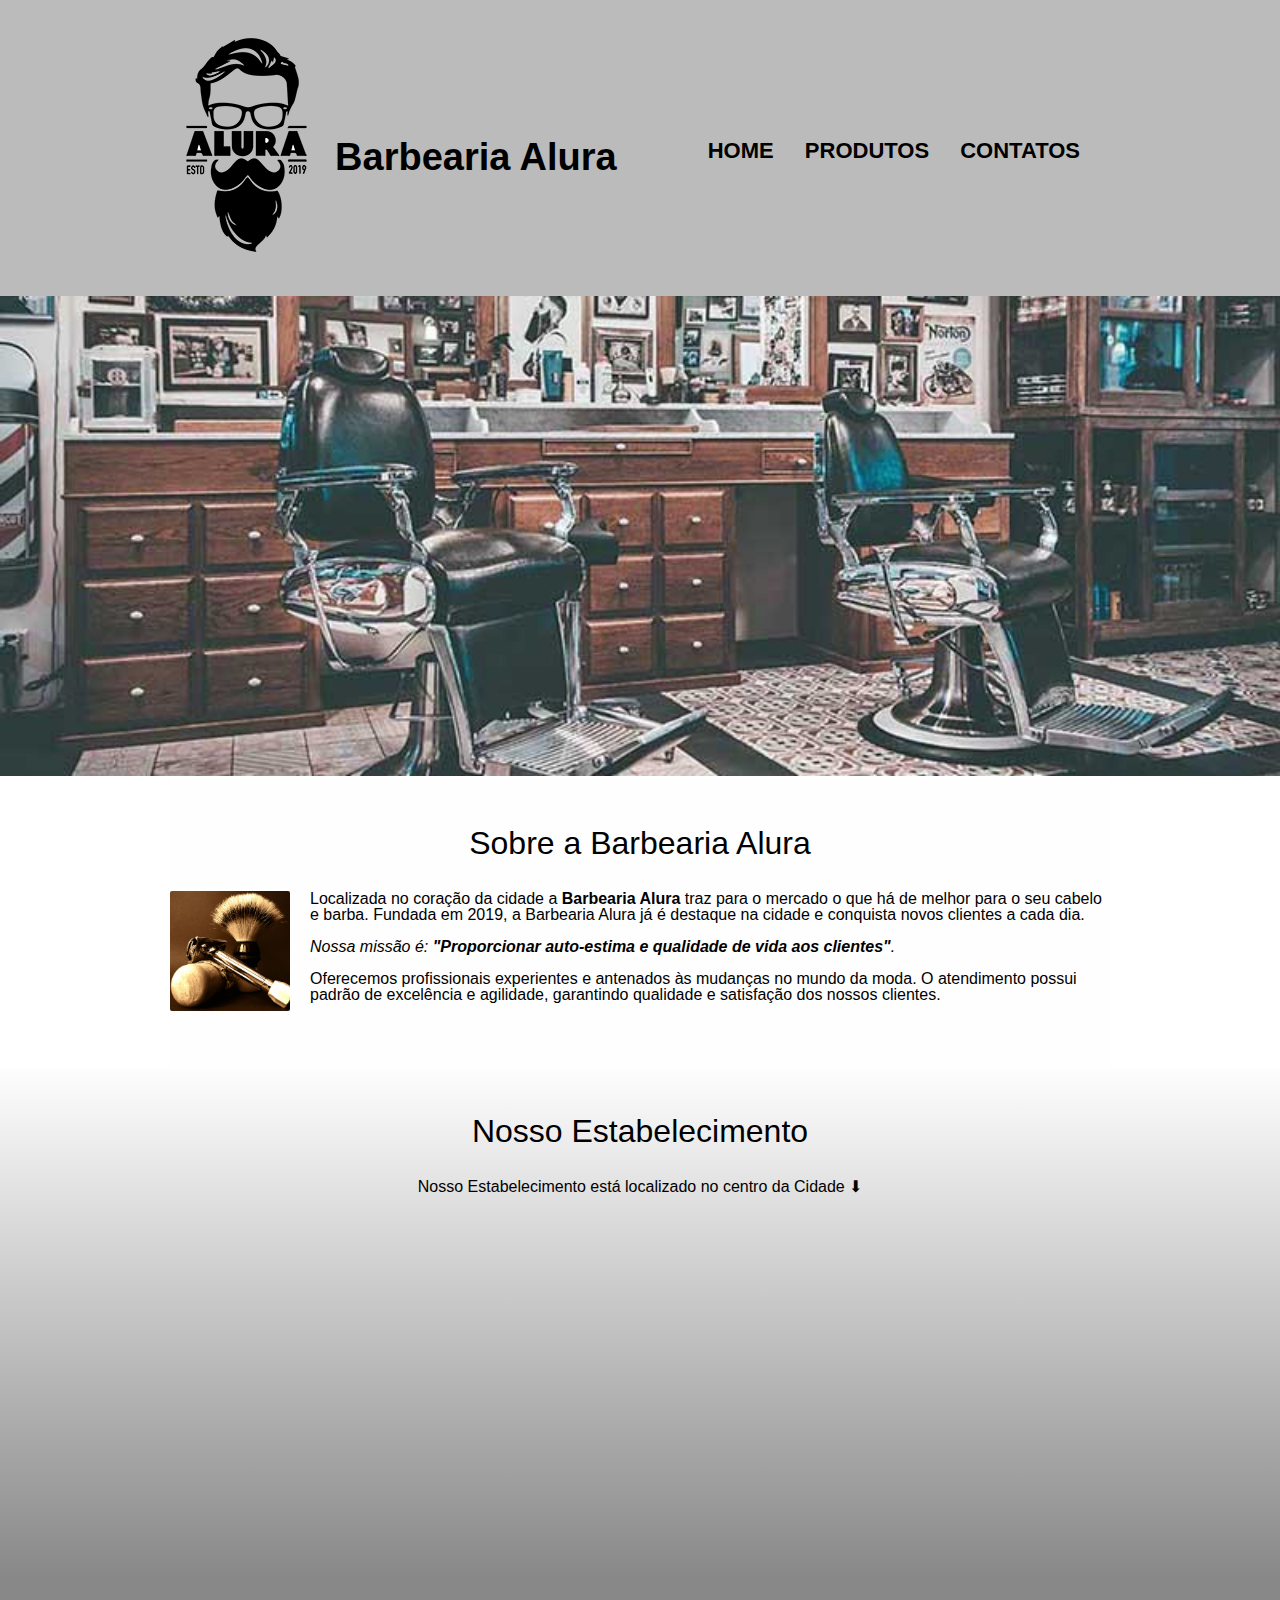
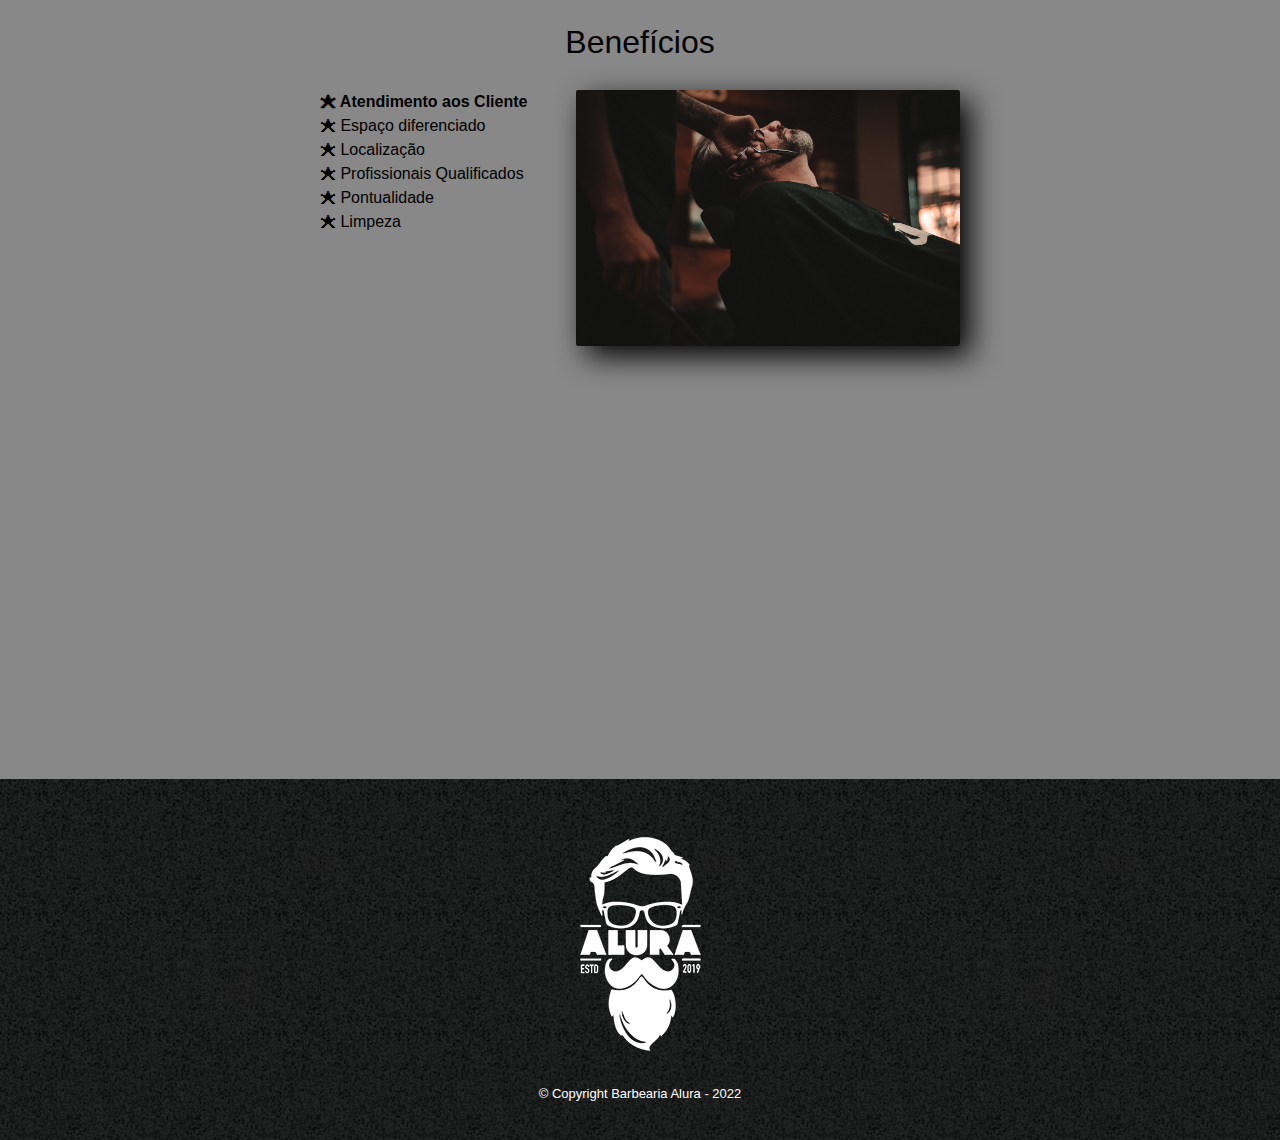
<file: index.html>
<!DOCTYPE html>
<html lang="pt-br">

<head>
    <meta charset="UTF-8">
    <meta name="viewport" content="width=device-width">
    <title> Barbearia Alura </title>
    <link rel="stylesheet" href="reset.css">
    <link rel="stylesheet" href="style.css">
    <link href="https: //fonts.googleapis.com/css?family=Montserrat&display=swap" rel="stylesheet">
    <link rel="icon" href="iconbarbearia.png">
</head>

<body>
    <header>
        <div class="caixa">
        <div class="logo-titulo" >
            <h1 class="titulo-cabecalho"> Barbearia Alura </h1>
            <img class="logo-cabecalho" src="logo.png" alt="">
        </div>
            <nav>
                <ul>
                    <li> <a class="itens-cabecalho" href="index.html"> Home </a></li>
                    <li> <a class="itens-cabecalho" href="produtos.html"> Produtos </a></li>
                    <li> <a class="itens-cabecalho" href="contato.html"> Contatos </a></li>
                </ul>
            </nav>
        </div>
    </header>


    <img class="banner" src="banner.jpg" alt="imagem">

    <main>

        
        <section class="principal">
            <h2 class="titulo-centralizado">Sobre a Barbearia Alura</h2>
            <img class="utensilios" src="utensilios.jpg" alt="Utensilios de um barbeiro">
            <p> Localizada no coração da cidade a <strong>Barbearia Alura</strong> traz para o mercado o que há de melhor
                para o seu cabelo e barba.
                Fundada em 2019, a Barbearia Alura já é destaque na cidade e conquista novos clientes a cada dia. </p>
    
            <p id="missao"><em> Nossa missão é: <strong> "Proporcionar auto-estima e qualidade de vida aos
                        clientes"</strong>.</em></p>
    
            <p> Oferecemos profissionais experientes e antenados às mudanças no mundo da moda.
                O atendimento possui padrão de excelência e agilidade, garantindo qualidade e satisfação dos nossos
                clientes. </p>
        </section>

        <section class="mapa">
            <h3 class="titulo-centralizado" > Nosso Estabelecimento</h3>
            <p>Nosso Estabelecimento está localizado no centro da Cidade ⬇</p>
           <div class="mapa-conteudo"><iframe src="https://www.google.com/maps/embed?pb=!1m18!1m12!1m3!1d3656.4499774665333!2d-46.63452058538328!3d-23.588189868467907!2m3!1f0!2f0!3f0!3m2!1i1024!2i768!4f13.1!3m3!1m2!1s0x94ce5a2b2ed7f3a1%3A0xab35da2f5ca62674!2sCaelum%20-%20Escola%20de%20Tecnologia!5e0!3m2!1spt-BR!2sbr!4v1661867704009!5m2!1spt-BR!2sbr" width="100%" height="300" style="border:0;" allowfullscreen="" loading="lazy" referrerpolicy="no-referrer-when-downgrade"></iframe> </div> 

        </section>

    
        <section class="beneficios">
            <h3 class="titulo-centralizado"> Benefícios </h3>
            <div class="conteudo-beneficios">
            <ul class="lista-beneficios">
                <li class="itens"> Atendimento aos Cliente</li>
                <li class="itens"> Espaço diferenciado </li>
                <li class="itens"> Localização </li>
                <li class="itens"> Profissionais Qualificados </li>
                <li class="itens"> Pontualidade </li>
                <li class="itens"> Limpeza </li>
            </ul><img class="imagem-beneficios" src="beneficios.jpg" alt="imagem-beneficio">
        </div>
         <div class="video"><iframe width="100%" height="315" src="https://www.youtube.com/embed/wcVVXUV0YUY" title="YouTube video player" frameborder="0" allow="accelerometer; autoplay; clipboard-write; encrypted-media; gyroscope; picture-in-picture" allowfullscreen></iframe></div> 
        </section>

       

    </main>


    <footer class="rodape">
        <img src="logo-branco.png" alt="">
        <p class="copyright" > &copy; Copyright Barbearia Alura - 2022 
        </p>

    </footer>

</body>
</html>
</file>
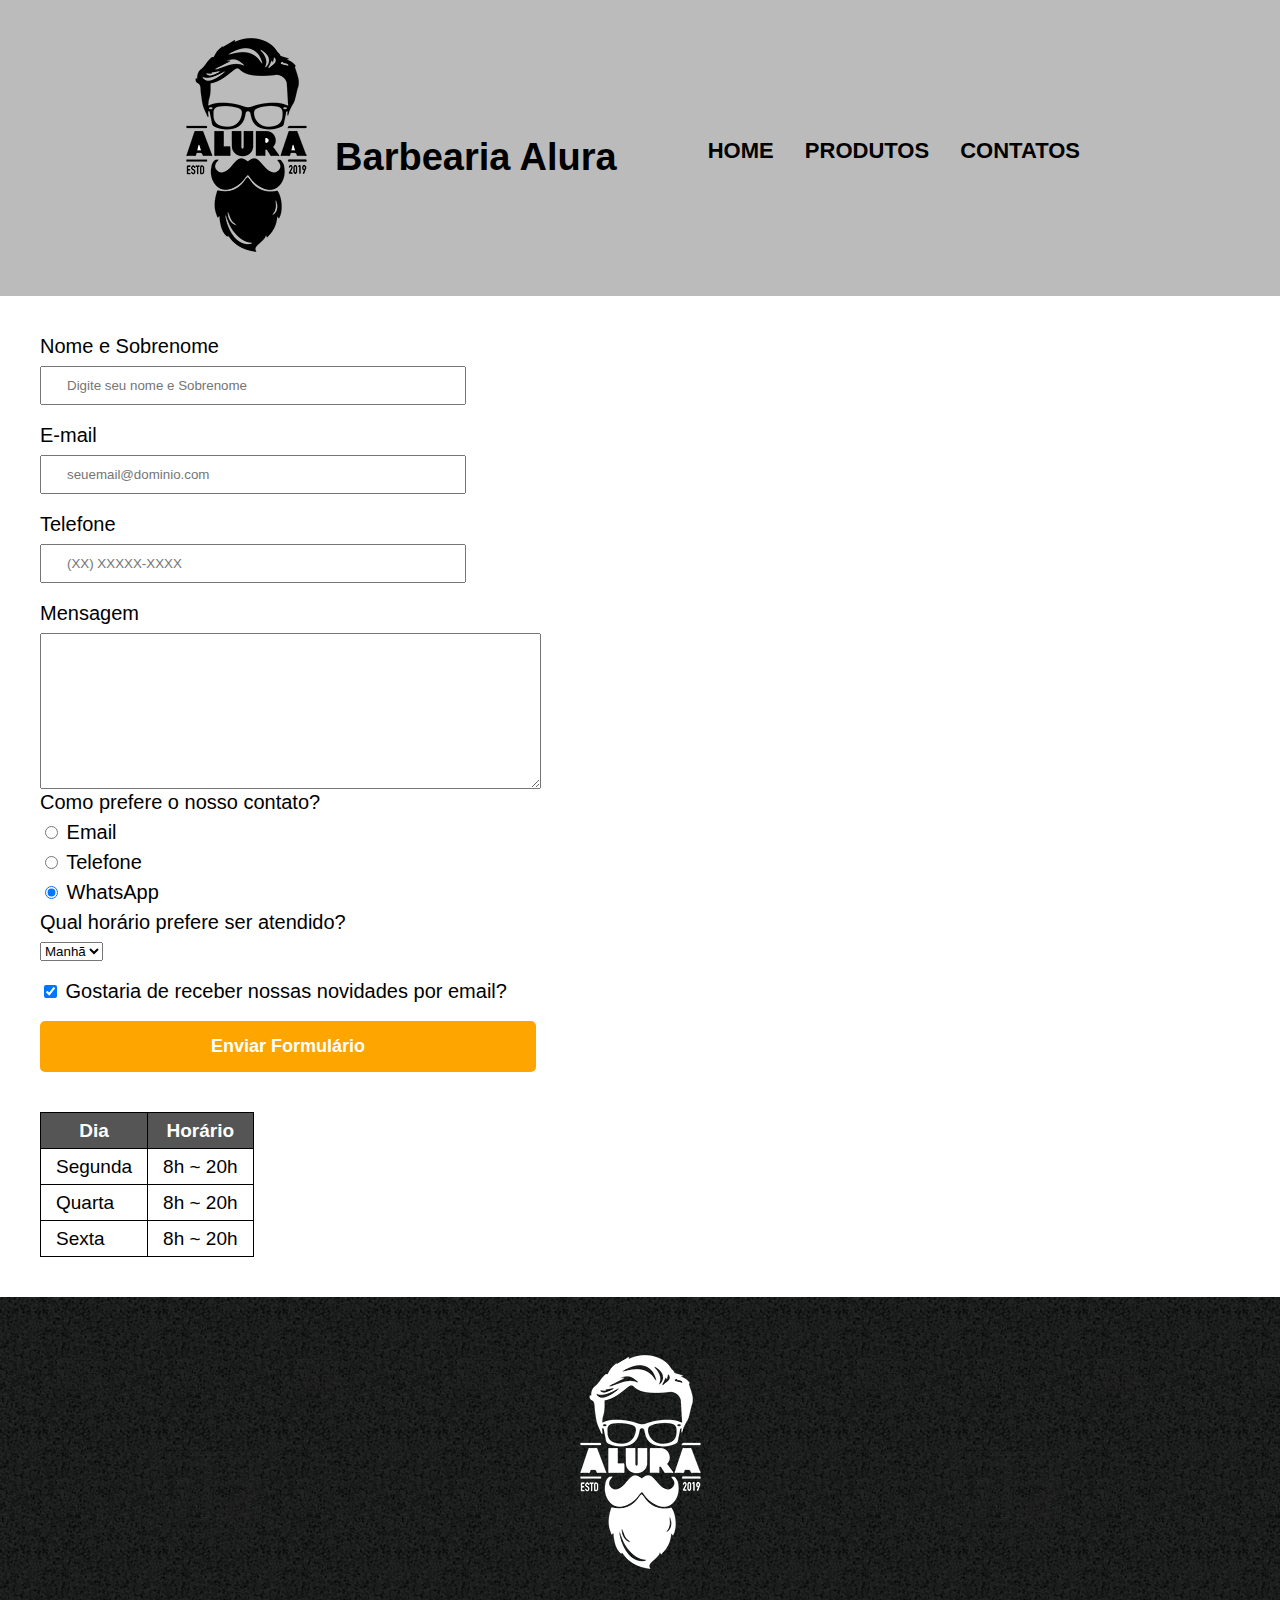
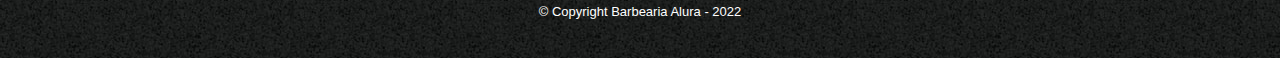
<file: contato.html>
<!DOCTYPE html>
<html lang="pt-br">

<head>
    <meta charset="UTF-8">
    <meta http-equiv="X-UA-Compatible" content="IE=edge">
    <meta name="viewport" content="width=device-width, initial-scale=1.0">
    <title> Contato - Barbearia Alura </title>
    <link rel="stylesheet" href="reset.css">
    <link rel="stylesheet" href="style.css">
    <link rel="icon" href="iconbarbearia.png">
</head>

<body>
    <header>
        <div class="caixa">
            <div class="logo-titulo" >
                <h1 class="titulo-cabecalho"> Barbearia Alura </h1>
                <img class="logo-cabecalho" src="logo.png" alt="">
            </div>
            <nav>
                <ul>
                    <li class="itens-cabecalho" > <a class="itens-cabecalho" href="index.html"> Home </a></li>
                    <li> <a class="itens-cabecalho" href="produtos.html"> Produtos </a></li>
                    <li> <a class="itens-cabecalho" href="contato.html"> Contatos </a></li>
                </ul>
            </nav>
        </div>
    </header>

    <main>

        <form action="">
            <label for="nomesobrenome">Nome e Sobrenome</label>
            <input type="text" id="nomesobrenome" class="input-padrao" required placeholder="Digite seu nome e Sobrenome" >

            <label for="email"> E-mail</label>
            <input type="email" id="email" class="input-padrao" required placeholder="seuemail@dominio.com" >

            <label for="telefone"> Telefone</label>
            <input type="tel" id="telefone" class="input-padrao" required placeholder="(XX) XXXXX-XXXX" >

            <label for="mensagem"> Mensagem </label>
            <textarea name="" id="mensagem" cols="60" rows="10"></textarea class="input-padrao" required >

            <fieldset>
            <legend> Como prefere o nosso contato?</legend>
            <label for="radio-email"> <input name="escolha" type="radio" value="email" 
            id="radio-email">  Email</label>
            

            <label for="radio-telefone"> <input name="escolha" type="radio" value="telefone"
            id="radio-telefone"> Telefone</label>
            

            <label for="radio-whatsapp"> <input name="escolha" type="radio" value="whatsapp"
            id="radio-whatsapp" checked> WhatsApp</label>
            </fieldset>

            <fieldset>
            <legend>Qual horário prefere ser atendido?</legend>
              <select name="" id="">
                <option value="">Manhã</option>
                <option value="">Tarde</option>
                <option value="">Noite</option>
               </select>
            </fieldset>

            <label class="checkbox" for="novidades"> <input type="checkbox" id="novidades" checked> Gostaria de receber nossas novidades por email?</label>
            

            <input type="submit" value="Enviar Formulário" class="enviar"> 
         </form>

         <table>
            <thead>
                <tr>
                    <th>Dia</th>
                    <th> Horário</th>
                </tr>
            </thead>

            <tbody>
                <tr>
                    <td>Segunda</td>
                    <td> 8h ~ 20h</td>
                </tr>
    
                <tr>
                    <td>Quarta</td>
                    <td>8h ~ 20h </td>
                </tr>
    
                <tr>
                    <td>Sexta</td>
                    <td>8h ~ 20h </td>
                </tr>


            </tbody>


         </table>

    </main>


    <footer class="rodape">
        <img src="logo-branco.png" alt="logo barbearia Alura">
        <p class="copyright" > &copy; Copyright Barbearia Alura - 2022 
        </p>

    </footer>

 </body>
</html>
</file>
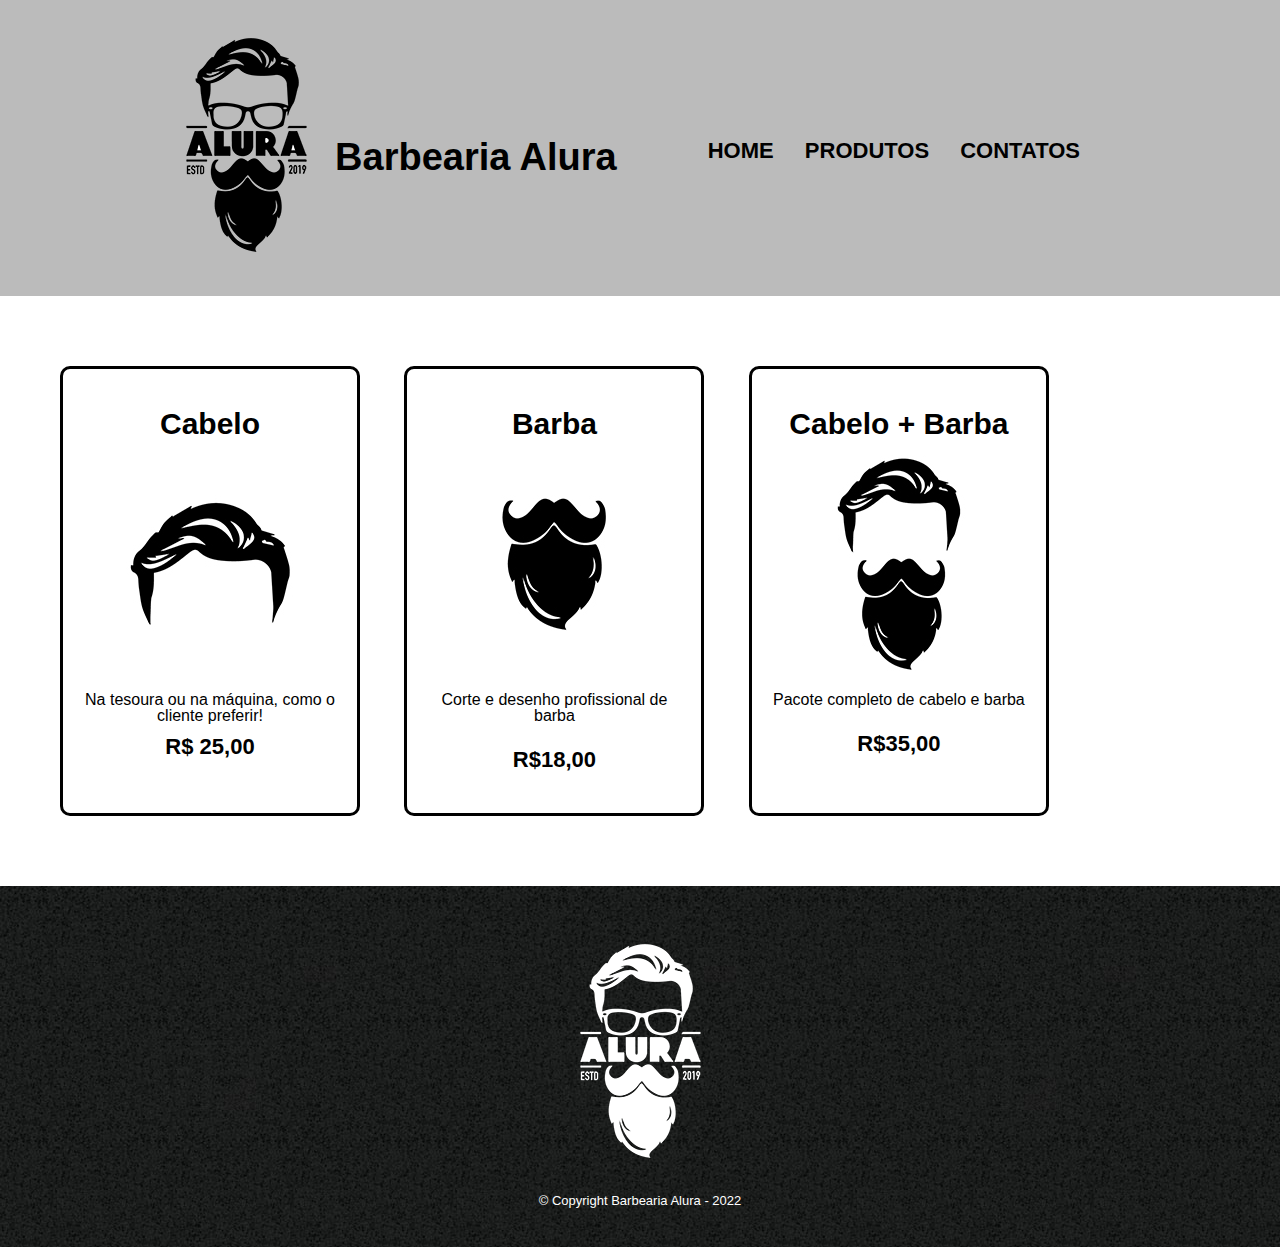
<file: produtos.html>
<!DOCTYPE html>
<html lang="pt-br">

<head>
    <meta charset="UTF-8">
    <meta http-equiv="X-UA-Compatible" content="IE=edge">
    <meta name="viewport" content="width=device-width, initial-scale=1.0">
    <title> Produtos - Barbearia Alura </title>
    <link rel="stylesheet" href="reset.css">
    <link rel="stylesheet" href="style.css">
    <link rel="icon" href="iconbarbearia.png">
</head>

<body>
    <header>
        <div class="caixa" >
            <div class="logo-titulo" >
                <h1 class="titulo-cabecalho"> Barbearia Alura </h1>
                <img class="logo-cabecalho" src="logo.png" alt="">
            </div>
            <nav>
                <ul>
                    <li > <a class="itens-cabecalho" href="index.html"> Home </a></li>
                    <li > <a class="itens-cabecalho" href="produtos.html"> Produtos </a></li>
                    <li > <a class="itens-cabecalho" href="contato.html"> Contatos </a></li>
                </ul>
            </nav>
        </div>    
    </header>

    <main>  
        <ul class="produtos" >
            <li >
                <h2> Cabelo  </h2>
                <img class="imagem-produtos" src="cabelo.jpg" alt="">
                <p class="produto-descricao" > Na tesoura ou na máquina, como o cliente preferir! </p>
                <p class="produto-preco" id="preco-cabelo" > R$ 25,00 </p>
            </li>


            <li class="barba" >
                <h2> Barba </h2>
                <img class="imagem-produtos" src="barba.jpg" alt="">
                <p class="produto-descricao"> Corte e desenho profissional de barba </p>
                <p class="produto-preco" > R$18,00 </p>
            </li>

            <li class="cabelo-barba" >
                <h2> Cabelo + Barba </h2>
                <img class="imagem-produtos" src="cabelo+barba.jpg" alt="">
                <p class="produto-descricao" > Pacote completo de cabelo e barba </p>
                <p class="produto-preco" > R$35,00 </p>
            </li>
        </ul>


    </main>

    <footer class="rodape" id="rodape-produtos">
        <img src="logo-branco.png" alt="">
        <p class="copyright" > &copy; Copyright Barbearia Alura - 2022 
        </p>

    </footer>

 </body>
</html>
</file>
<file: style.css>
body {

    font-family: 'Montserrat', sans-serif;
}
header {

    background: #BBBBBB;
    padding: 20px 0 ;
    overflow: hidden;
    
       
  
}

.titulo-cabecalho {

    display: inline-block;
    font-weight: bold;
    font-size: 38px;
    position: relative;
    left: 100%;
    bottom: 100px;
}

.logo-titulo {

    position: relative;
    display: inline-block;
    right: 10%;

}






.caixa {

    position: relative;
    width: 100vw;
    margin: 0 auto;
    overflow: hidden;

}



nav {

    position: absolute;
    right: 200px;
    top: 120px ;
}
nav ul {

    width: 100%;
    


}

nav li{

    
    display: inline;
    margin: 0 0 0  25px;

}

nav a {


    text-transform: uppercase;
    color: black;
    font-weight: bold;
    font-size: 22px;
    text-decoration: none;
}

nav a:hover {

    color: #C78C19;
    text-decoration: underline;


}

nav a:active {

    color: #C78C19;

}

.produtos {

    width: 1200px;
    margin: 0 auto;
    padding: 50px 0;
    
}

.produtos li {

    display: inline-block;
    text-align: center;
    width: 25%;
    height: 450px;
    vertical-align: top;
    margin: 0 1.5%;
    padding: 30px  20px;
    box-sizing: border-box;
    border: solid ;
    border-radius: 10px;
    position: relative;
    margin: 20px;

  
}

.produtos li:hover {

    border-color: #C78C19;
    

}

.produtos li:hover h2 {

    font-size: 35px;

}

.produtos li:active {

    border-color: #C78C19;

}


.produtos h2 {

    font-size: 30px;
    font-weight: bold;
    padding-top: 10px;

}

.produtos-descricao {


    font-size: 25px;


}

#preco-cabelo{


    position: relative;
    bottom: 13px;
}

.produto-preco {

    font-size: 22px;
    font-weight: bold;
    margin-top: 25px;

}

.rodape {

    
    text-align: center;
    background: url("bg.jpg");
    padding: 40px 0px;

}

.copyright {

    font-size: 13px;
    color: white;
    padding-top: 15px;

}

/* Css da página de Contato */


form {

    margin: 40px 0;
    margin-left: 40px;
}

form label, form legend {

    font-size: 20px;
    display: block;
    margin: 0 0 10px;
    
}

.input-padrao {

    display: block;
    margin: 0 0 20px;
    padding: 10px 25px;
    width: 30%;
    max-width: 60%;
}

textarea {

    max-width: 40%;

}

.checkbox {

    margin:20px 0;

}

.enviar {

    width: 40%;
    padding: 15px 0px;
    background: orange;
    color: white;
    font-weight: bold;
    font-size: 18px;
    border-radius:5px;
    border: none;
    cursor: pointer;
    transition: 1s all;
    
    
}

.enviar:hover{

    background-color: darkorange;
    transform: scale(1.2);
    

}

table {

    margin: 20px 0 40px 40px;

}

table thead {

    background: #555555;
    color: white;
    font-weight: bold;


}

td,th{

border: solid 1px black;
padding: 8px 15px;
font-size: 19px;

}

/* 3º Parte - css da página inicial */

.banner {

width: 100%;

}

.titulo-centralizado {
    text-align: center;
    font-size:2em;
    margin: 0 0 1em;
    clear: left;
   

}



.principal {

    padding: 3em 0;
    background: #FEFEFE;
    width: 940px;
    margin: 0 auto;

}



.principal p {

   margin: 0 0 1em; 

}

.principal strong {

    font-weight: bold;
}

.principal em {

    font-style: italic;

}

.utensilios {

    width: 120px;
    float: left;
    margin:0px 20px 20px 0pX;
    border-radius: 2px;
}

.mapa {

    padding: 3em 0;
    background: linear-gradient(#FEFEFE, #888888);
    
}

.mapa-conteudo {

    width: 940px;
    margin: 0 auto;
    
}

.mapa p {

    margin: 0 0 2em ;
    text-align: center;


}

.beneficios {

    padding: 3em 0;
    background: #888888;

}

.conteudo-beneficios {

    width: 640px;
    margin: 0 auto ;


}

.lista-beneficios {

    width: 40%;
    display: inline-block;
    vertical-align: top;

}

.itens {

    line-height: 1.5;

}

.itens:before {

    content:'🟊';

}

.itens:first-child {

    font-weight: bold;

}

.imagem-beneficios {

    width: 60%;
    border-radius: 2px;
    opacity: 1;
    transition: 400ms;
    box-shadow: 10px 10px 30px #000000;
    
}

.imagem-beneficios:hover {

    opacity: 0.5;

}


.video {
    
    width: 560px;
    margin: 2em auto;

}





@media screen and (max-width: 480px){

.caixa, .principal, .conteudo-beneficios, .mapa-conteudo, .video {

    width: 100%;
    overflow:hidden ;

}
.itens-cabecalho {

    font-size: 4.5vw;
    font-weight: bold;
    
}

.logo-cabecalho {

position: relative;
left:25%;
bottom: 50px;

}

nav {

position: static;

}




.principal p, #missao {

    padding: 5px;

}

.utensilios {

    margin-left: 6px;

}

.lista-beneficios{

    width: 100%;

}

.imagem-beneficios {

    width: 90%;
    margin: 15px 8px 10px 20px;
    transition: 400ms;
    box-shadow: 10px 10px 30px #000000;
    opacity: 1;
}

/* tela produtos */


   .produtos, .produtos li {

    display: block;
    width: 80%;
    

   } 

   .imagem-produtos {

    width:150px;
   }
 
   #rodape-produtos {

    margin-top: 1000px;

   }


   /* tela contatos */

   form {

    margin-left: 20px;

   }

   .input-padrao{

    width: 60%;

   }

   form textarea {

    width: 72%;
    max-width: 90%;
    margin-bottom: 0px;

   }

   fieldset {

    margin: 10px;

   }

   .enviar {

    padding: 15px;
    width: 80%;

   }

   
 
}
</file>
